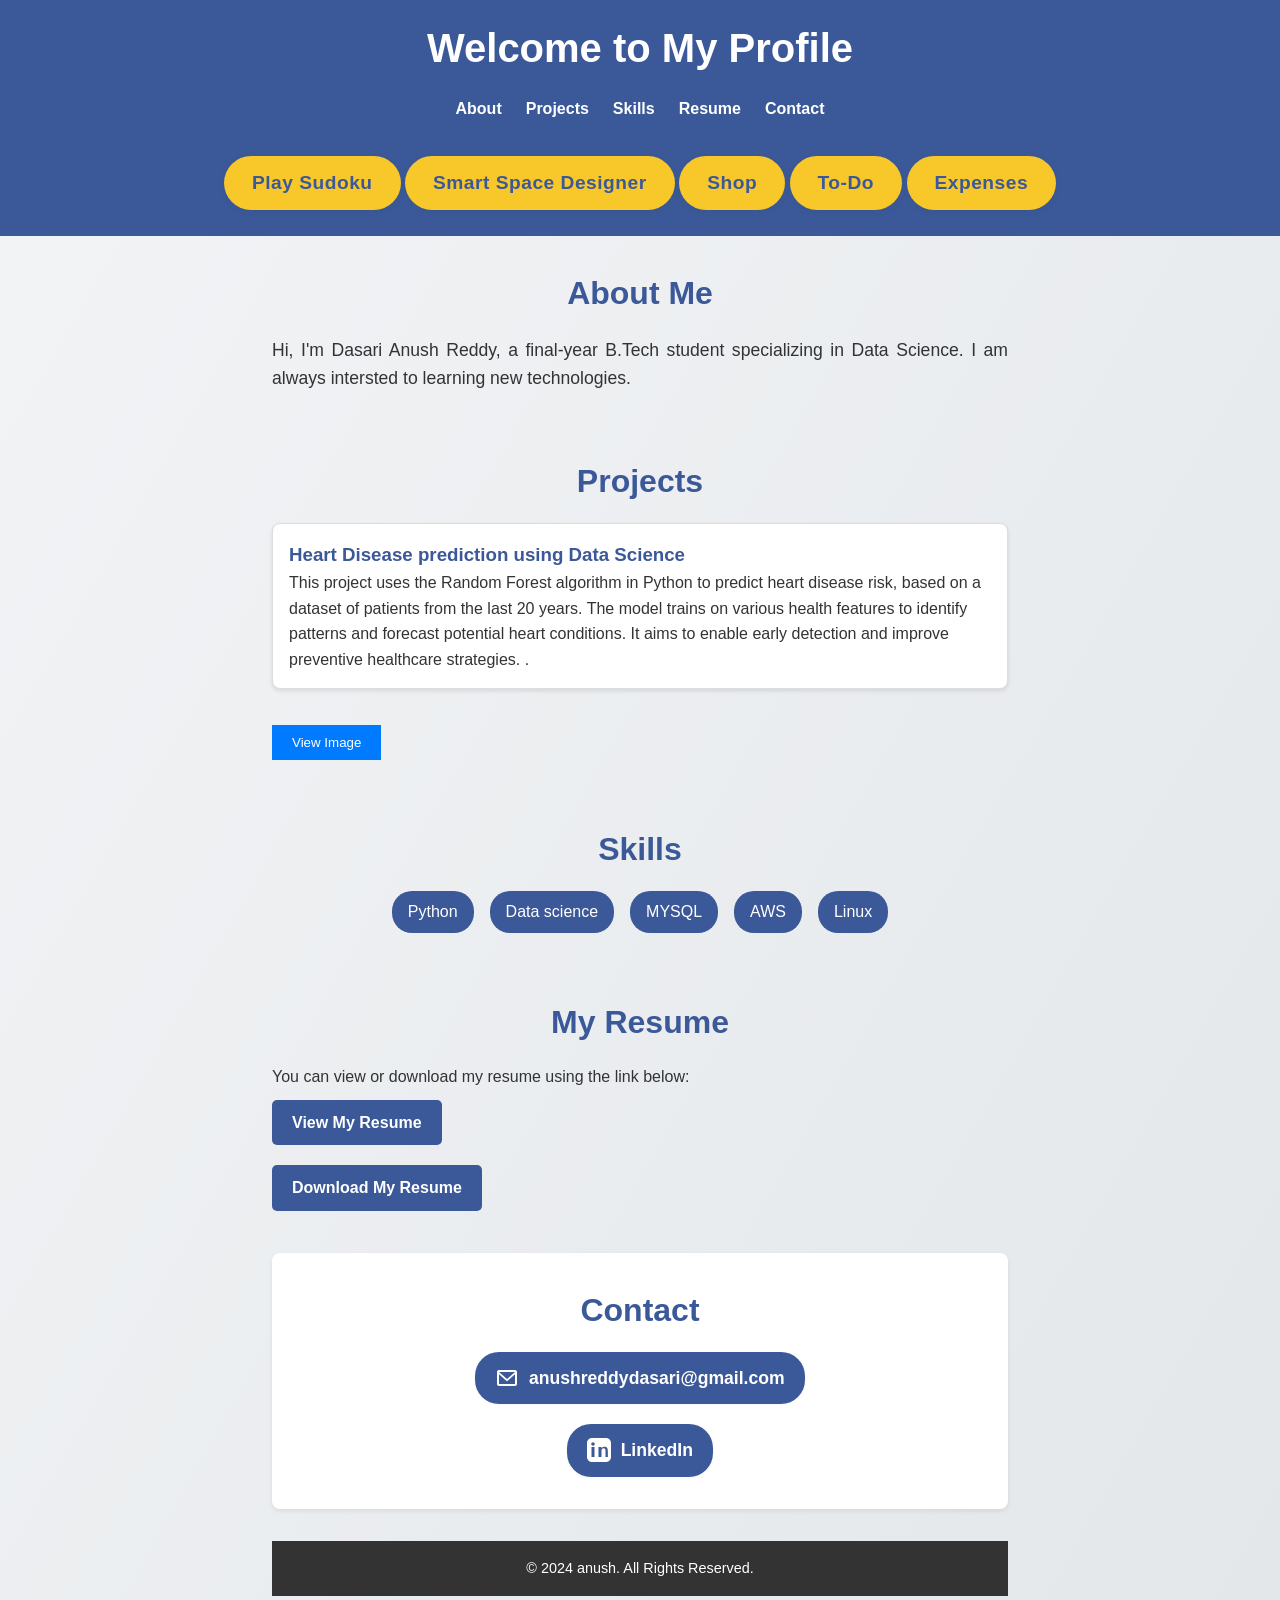
<file: index.html>
<!DOCTYPE html>
<html lang="en">
<head>
    <meta charset="UTF-8">
    <meta name="viewport" content="width=device-width, initial-scale=1.0">
    <title>About Me</title>
    <link rel="stylesheet" href="styles.css">
</head>
<body>
    <header>
        <h1>Welcome to My Profile</h1>
        <nav>
            <ul>
                <li><a href="#about">About</a></li>
                <li><a href="#projects">Projects</a></li>
                <li><a href="#skills">Skills</a></li>
                <li><a href="#resume">Resume</a></li>
                <li><a href="#contact">Contact</a></li>
            </ul>
        </nav>
        <div class="prominent-link-wrapper">
            <a href="sudoku/index.html" class="sudoku-link">Play Sudoku</a>
            <a href="smart-space/index.html" class="sudoku-link">Smart Space Designer</a>
            <a href="shop/index.html" class="sudoku-link">Shop</a>
            <a href="todo/index.html" class="sudoku-link">To-Do</a>
            <a href="expenses/index.html" class="sudoku-link">Expenses</a>
        </div>
    </header>

    <section id="about">
        <h2>About Me</h2>
        <p>Hi, I'm Dasari Anush Reddy, a final-year B.Tech student specializing in Data Science. I am always intersted to learning new technologies.</p>
    </section>

    <section id="projects">
        <h2>Projects</h2>
        <div class="project">
            <h3>Heart Disease prediction using Data Science</h3>
            <p>This project uses the Random Forest algorithm in Python to predict heart disease risk, based on a dataset of patients from the last 20 years. The model trains on various health features to identify patterns and forecast potential heart conditions. It aims to enable early detection and improve preventive healthcare strategies.
                .</p>
               <!-- <img src="hdp.jpg" alt="Project Image">-->
               <img id="project-image" src="hdp.jpg" alt="Project Image">
            </div>
            <button id="view-button">View Image</button>
        
            <script>
                const button = document.getElementById('view-button');
                const image = document.getElementById('project-image');
        
                button.addEventListener('click', () => {
                    if (image.style.display === 'block') {
                        image.style.display = 'none'; // Hide the image
                        button.textContent = 'View Above Project Image'; // Change button text
                    } else {
                        image.style.display = 'block'; // Show the image
                        button.textContent = 'Close Image'; // Change button text
                    }
                });
            </script>
            
        
    
        </div>
    </section>

    <section id="skills">
        <h2>Skills</h2>
        <ul>
            <li>Python</li>
            <li>Data science</li>
            <li>MYSQL</li>
            <li>AWS</li>
            <li>Linux</li>

            <!-- Add more skills -->
        </ul>
    </section>

    <section id="resume">
        <h2>My Resume</h2>
        <p>You can view or download my resume using the link below:</p>
        <!-- Link to the Resume -->
        <a href="resume.pdf" target="_blank" class="resume-link">View My Resume</a>
        <br>
        <a href="resume.pdf" download class="resume-link">Download My Resume</a>
    

    <!-- Contact Section inserted below -->
    <section id="contact">
      <h2>Contact</h2>
      <div class="contact-links">
        <a href="mailto:anushreddydasari@gmail.com" class="contact-link email" title="Email">
          <!-- SVG Email Icon -->
          <svg xmlns="http://www.w3.org/2000/svg" width="24" height="24" fill="currentColor" viewBox="0 0 24 24" class="contact-icon"><path d="M20 4H4c-1.1 0-2 .9-2 2v12c0 1.1.9 2 2 2h16c1.1 0 2-.9 2-2V6c0-1.1-.9-2-2-2zm0 2v.01L12 13 4 6.01V6h16zm0 12H4V8.237l7.29 6.545a1 1 0 0 0 1.42 0L20 8.236V18z"/></svg>
          anushreddydasari@gmail.com
        </a>
        <a href="&lt;YOUR-REAL-LINKEDIN-URL&gt;" class="contact-link linkedin" target="_blank" rel="noopener noreferrer" title="LinkedIn">
          <!-- SVG LinkedIn Icon -->
          <svg xmlns="http://www.w3.org/2000/svg" width="24" height="24" fill="currentColor" viewBox="0 0 24 24" class="contact-icon"><path d="M19 0h-14c-2.8 0-5 2.2-5 5v14c0 2.8 2.2 5 5 5h14c2.8 0 5-2.2 5-5v-14c0-2.8-2.2-5-5-5zm-11.5 19h-3v-10h3v10zm-1.5-11.268c-.966 0-1.75-.784-1.75-1.75s.784-1.75 1.75-1.75 1.75.784 1.75 1.75-.784 1.75-1.75 1.75zm15.5 11.268h-3v-5.604c0-1.342-.026-3.068-1.871-3.068-1.872 0-2.159 1.46-2.159 2.967v5.705h-3v-10h2.885v1.367h.041c.402-.764 1.382-1.564 2.847-1.564 3.043 0 3.604 2.003 3.604 4.605v5.592z"/></svg>
          LinkedIn
        </a>
      </div>
    </section>

    <footer>
        <p>© 2024 anush. All Rights Reserved.</p>
    </footer>
</body>
</html>
</file>
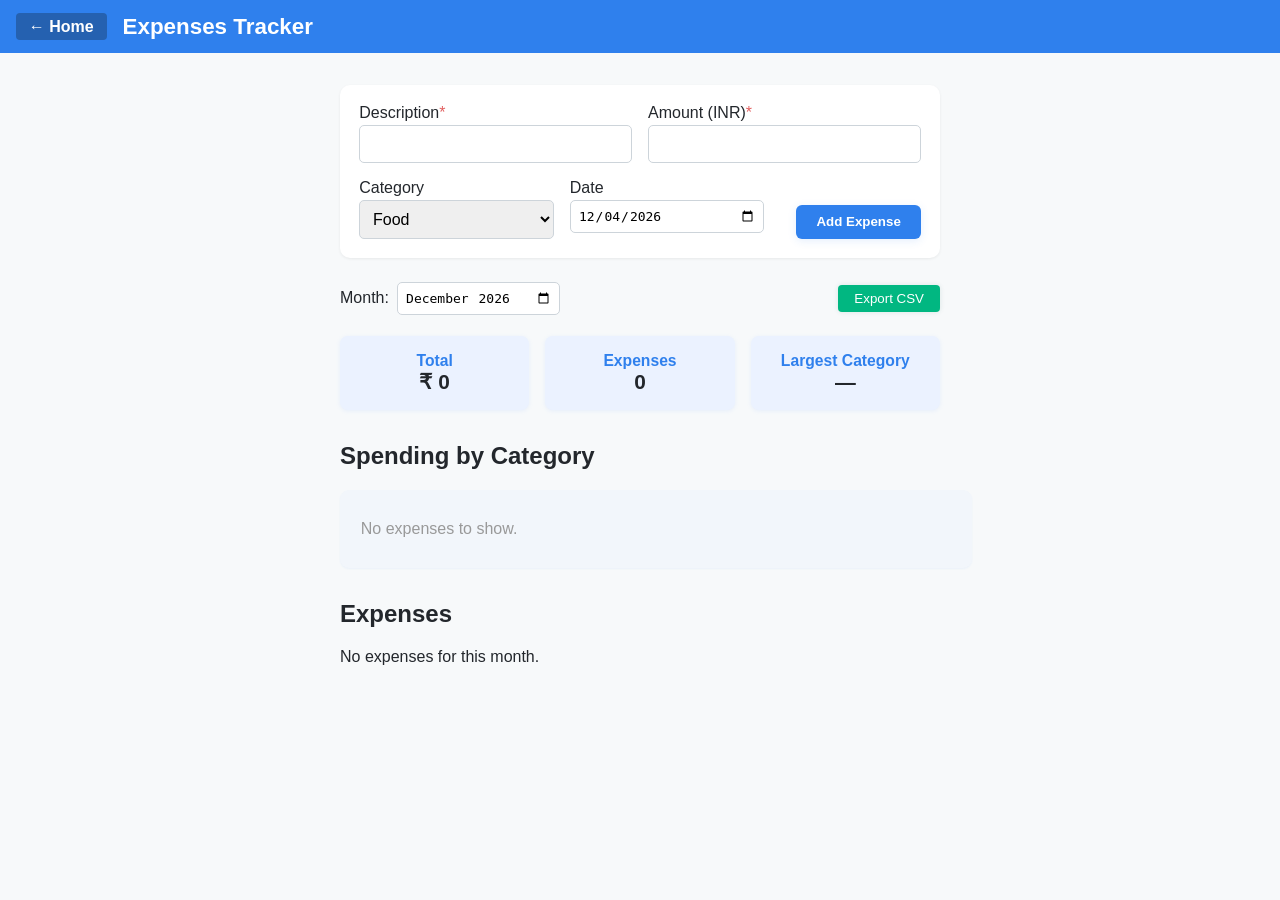
<file: expenses/index.html>
<!DOCTYPE html>
<html lang="en">
<head>
    <meta charset="UTF-8">
    <meta name="viewport" content="width=device-width, initial-scale=1.0">
    <title>Expenses Tracker</title>
    <link rel="stylesheet" href="style.css">
</head>
<body>
    <nav class="expenses-nav">
        <a href="../index.html">&#x2190; Home</a>
        <h1>Expenses Tracker</h1>
    </nav>
    <main>
        <section class="expense-form-section">
            <form id="expense-form" autocomplete="off">
              <div class="form-group">
                <label for="desc">Description<span>*</span></label>
                <input type="text" id="desc" name="desc" required>
              </div>
              <div class="form-group">
                <label for="amt">Amount (INR)<span>*</span></label>
                <input type="number" id="amt" name="amt" step="0.01" min="0" required>
              </div>
              <div class="form-group">
                <label for="category">Category</label>
                <select id="category" name="category">
                  <option value="Food">Food</option>
                  <option value="Travel">Travel</option>
                  <option value="Bills">Bills</option>
                  <option value="Shopping">Shopping</option>
                  <option value="Other">Other</option>
                </select>
              </div>
              <div class="form-group">
                <label for="date">Date</label>
                <input type="date" id="date" name="date">
              </div>
              <div id="form-error" role="alert"></div>
              <button type="submit" class="form-btn">Add Expense</button>
            </form>
        </section>
        <section class="expense-controls">
            <div class="month-select-group">
                <label for="month-select">Month: </label>
                <input type="month" id="month-select">
            </div>
            <button id="export-csv" class="export-btn">Export CSV</button>
        </section>
        <section class="summary-container">
            <div class="summary-card" id="summary-total">
              <span class="summary-label">Total</span>
              <span id="summary-total-value">₹0</span>
            </div>
            <div class="summary-card" id="summary-count">
              <span class="summary-label">Expenses</span>
              <span id="summary-count-value">0</span>
            </div>
            <div class="summary-card" id="summary-category">
              <span class="summary-label">Largest Category</span>
              <span id="summary-category-value">—</span>
            </div>
        </section>
        <section class="bar-chart-section">
            <h2>Spending by Category</h2>
            <div id="bar-chart" class="bar-chart"></div>
        </section>
        <section class="expenses-list-section">
            <h2>Expenses</h2>
            <ul id="expenses-list" class="expenses-list"></ul>
        </section>
    </main>
    <script src="app.js" defer></script>
</body>
</html>
</file>
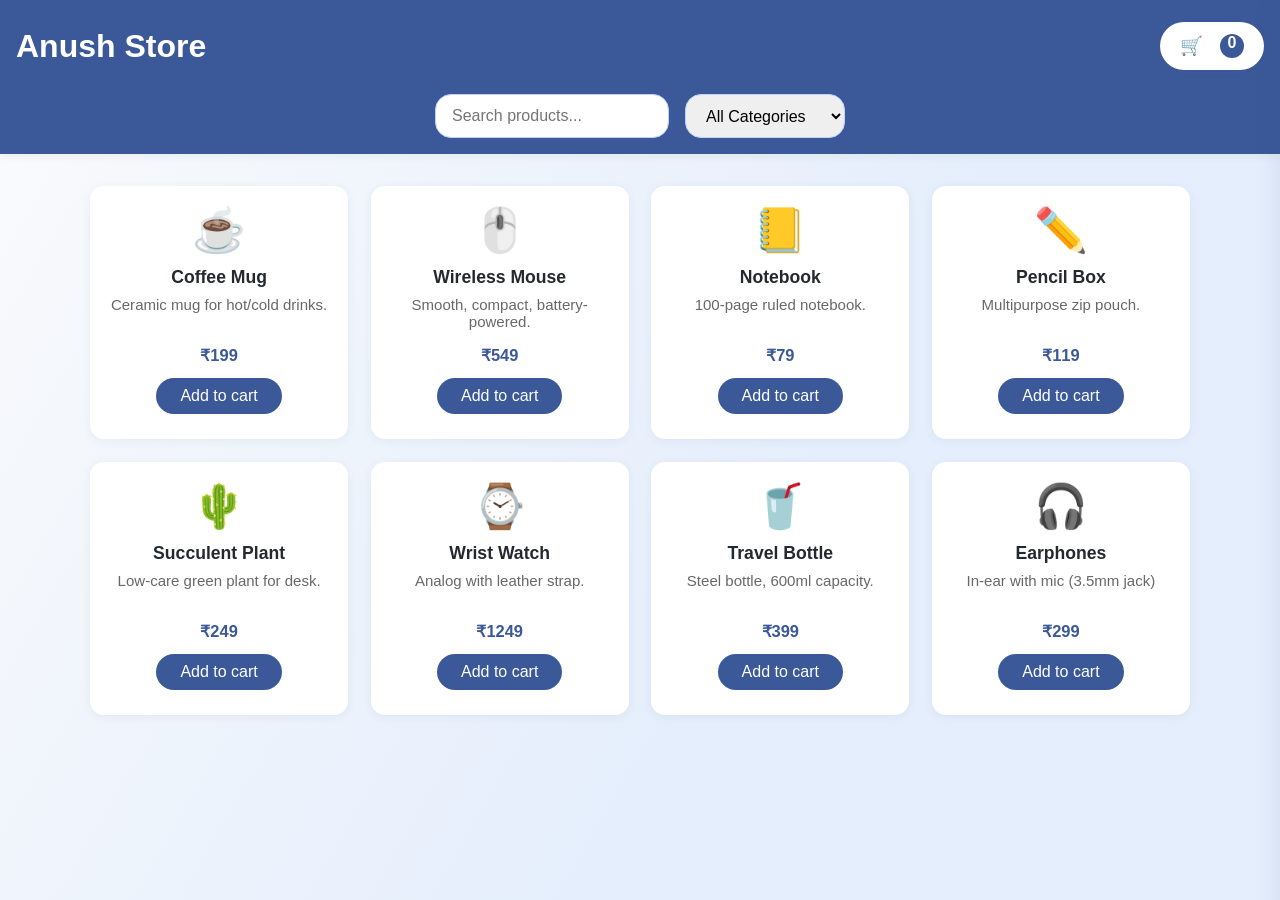
<file: shop/index.html>
<!DOCTYPE html>
<html lang="en">
<head>
  <meta charset="UTF-8">
  <meta name="viewport" content="width=device-width, initial-scale=1.0">
  <title>Anush Store</title>
  <link rel="stylesheet" href="style.css">
</head>
<body>
  <header class="shop-header">
    <div class="shop-header-row">
      <h1 class="shop-title">Anush Store</h1>
      <button class="cart-btn" id="cartBtn">
        🛒 <span id="cartCount">0</span>
      </button>
    </div>
    <div class="shop-filter-row">
      <input type="text" id="searchBox" placeholder="Search products..." aria-label="Search products">
      <select id="categoryFilter">
        <option value="">All Categories</option>
      </select>
    </div>
  </header>
  <main>
    <section id="productGrid" class="product-grid"></section>
    <aside id="cartPanel" class="cart-panel hidden" aria-modal="true"></aside>
    <div id="checkoutModal" class="checkout-modal hidden"></div>
    <div id="overlay" class="overlay hidden"></div>
  </main>
  <script src="app.js" defer></script>
</body>
</html>
</file>
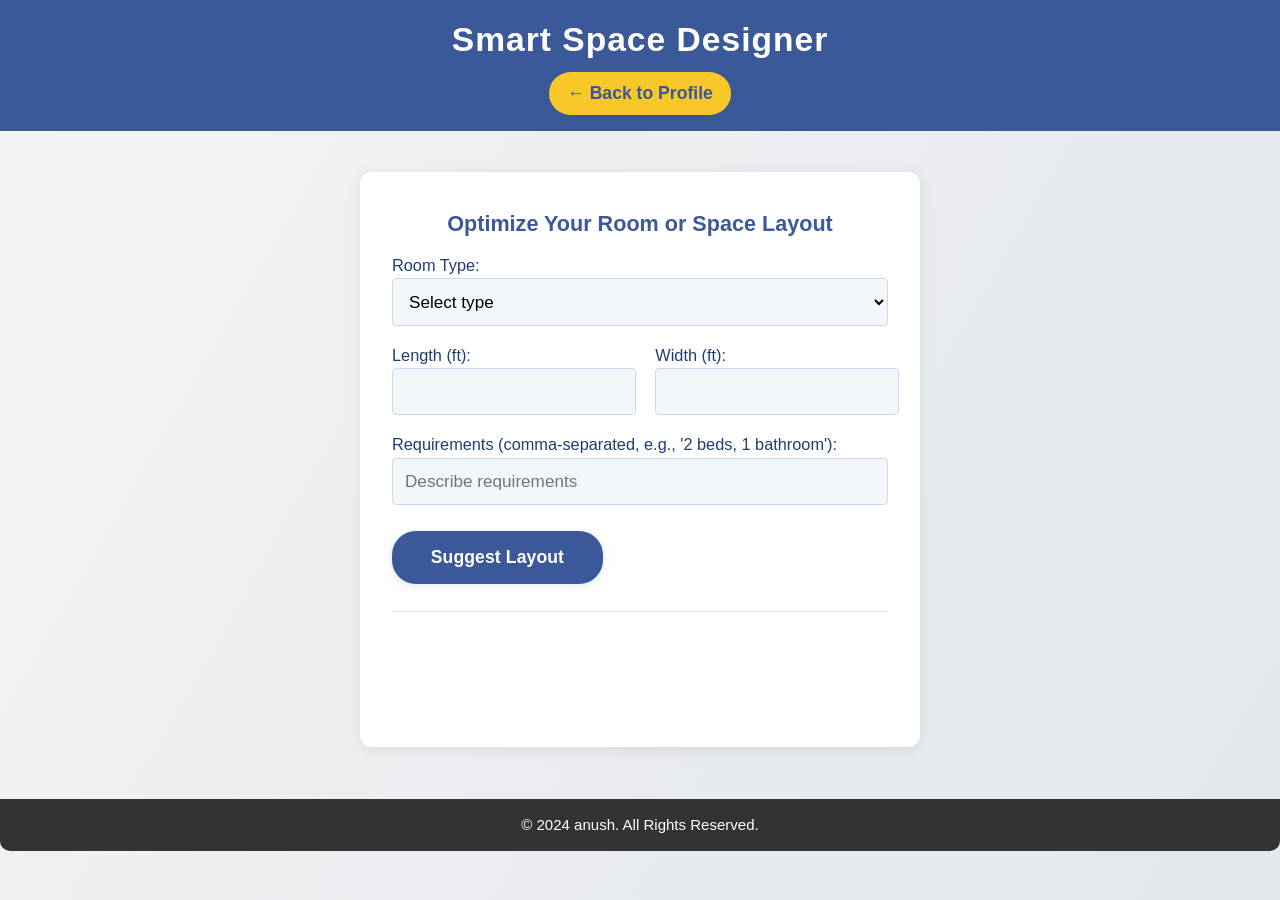
<file: smart-space/index.html>
<!DOCTYPE html>
<html lang="en">
<head>
    <meta charset="UTF-8" />
    <meta name="viewport" content="width=device-width, initial-scale=1.0" />
    <title>Smart Space Designer</title>
    <link rel="stylesheet" href="style.css" />
</head>
<body>
    <header>
        <h1>Smart Space Designer</h1>
        <nav>
            <a href="../index.html" class="nav-link">← Back to Profile</a>
        </nav>
    </header>
    <main>
        <section class="designer-section">
            <h2>Optimize Your Room or Space Layout</h2>
            <form id="designer-form" class="designer-form" autocomplete="off">
                <label>
                    Room Type:
                    <select name="roomType" id="roomType" required>
                        <option value="">Select type</option>
                        <option value="Bedroom">Bedroom</option>
                        <option value="Living Room">Living Room</option>
                        <option value="Kitchen">Kitchen</option>
                        <option value="Office">Office</option>
                        <option value="Shop">Shop</option>
                        <option value="Custom">Custom</option>
                    </select>
                </label>
                <div class="dimension-group">
                    <label>
                        Length (ft):
                        <input type="number" min="1" step="1" name="length" id="length" required>
                    </label>
                    <label>
                        Width (ft):
                        <input type="number" min="1" step="1" name="width" id="width" required>
                    </label>
                </div>
                <label>
                    Requirements (comma-separated, e.g., '2 beds, 1 bathroom'):
                    <input type="text" name="requirements" id="requirements" placeholder="Describe requirements" required>
                </label>
                <button type="submit" class="submit-btn">Suggest Layout</button>
            </form>
            <div id="designer-output" class="designer-output"></div>
        </section>
    </main>
    <footer>
        <p>© 2024 anush. All Rights Reserved.</p>
    </footer>
    <script src="app.js"></script>
</body>
</html>
</file>
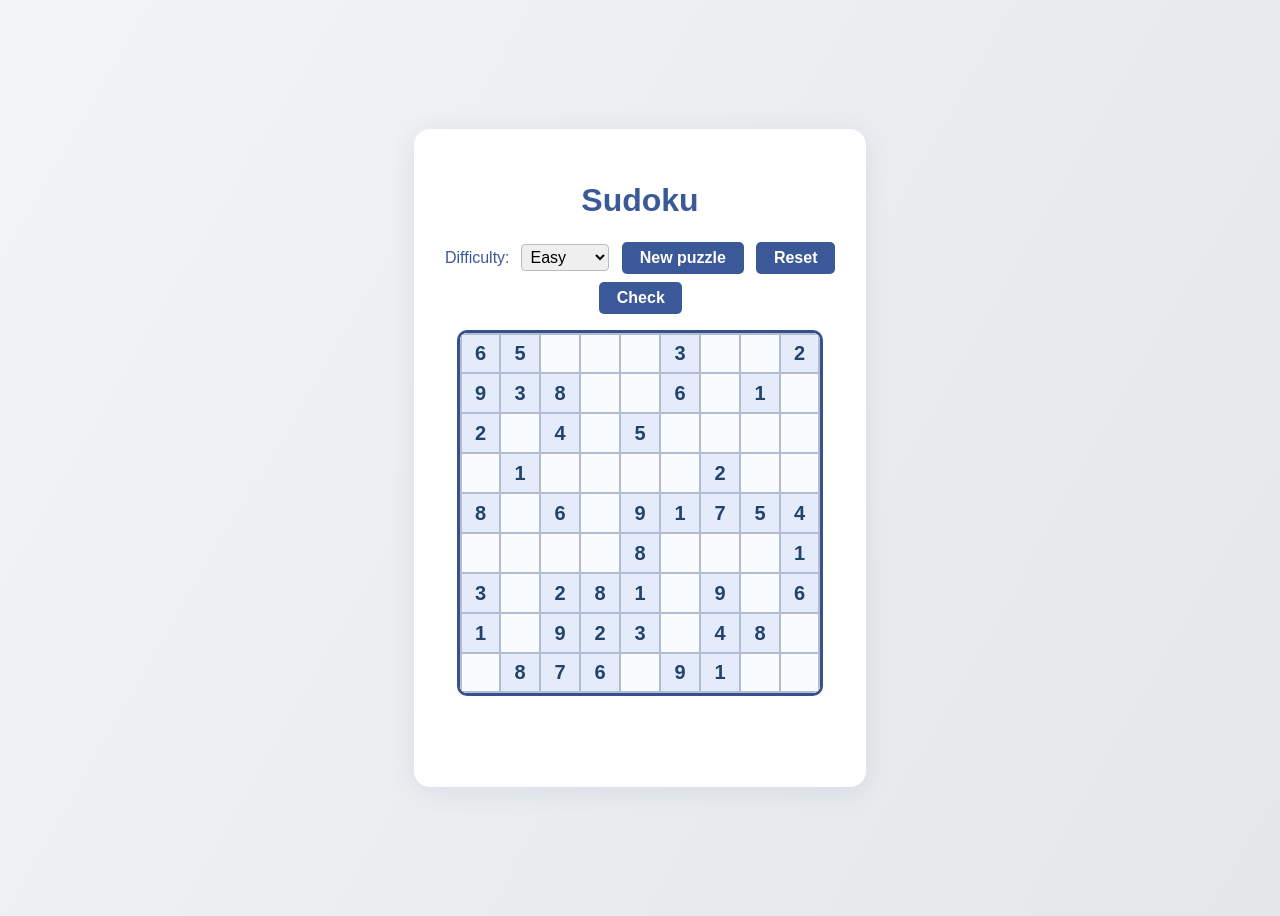
<file: sudoku/index.html>
<!DOCTYPE html>
<html lang="en">
<head>
  <meta charset="UTF-8">
  <meta name="viewport" content="width=device-width, initial-scale=1.0">
  <title>Sudoku Game</title>
  <link rel="stylesheet" href="style.css">
</head>
<body>
  <div class="sudoku-container">
    <h1>Sudoku</h1>
    <div class="controls">
      <label for="difficulty">Difficulty:</label>
      <select id="difficulty">
        <option value="easy">Easy</option>
        <option value="medium">Medium</option>
        <option value="hard">Hard</option>
      </select>
      <button id="new-puzzle">New puzzle</button>
      <button id="reset">Reset</button>
      <button id="check">Check</button>
    </div>
    <div id="sudoku-grid"></div>
    <div id="feedback" class="feedback"></div>
  </div>

  <script src="sudoku.js"></script>
</body>
</html>
</file>
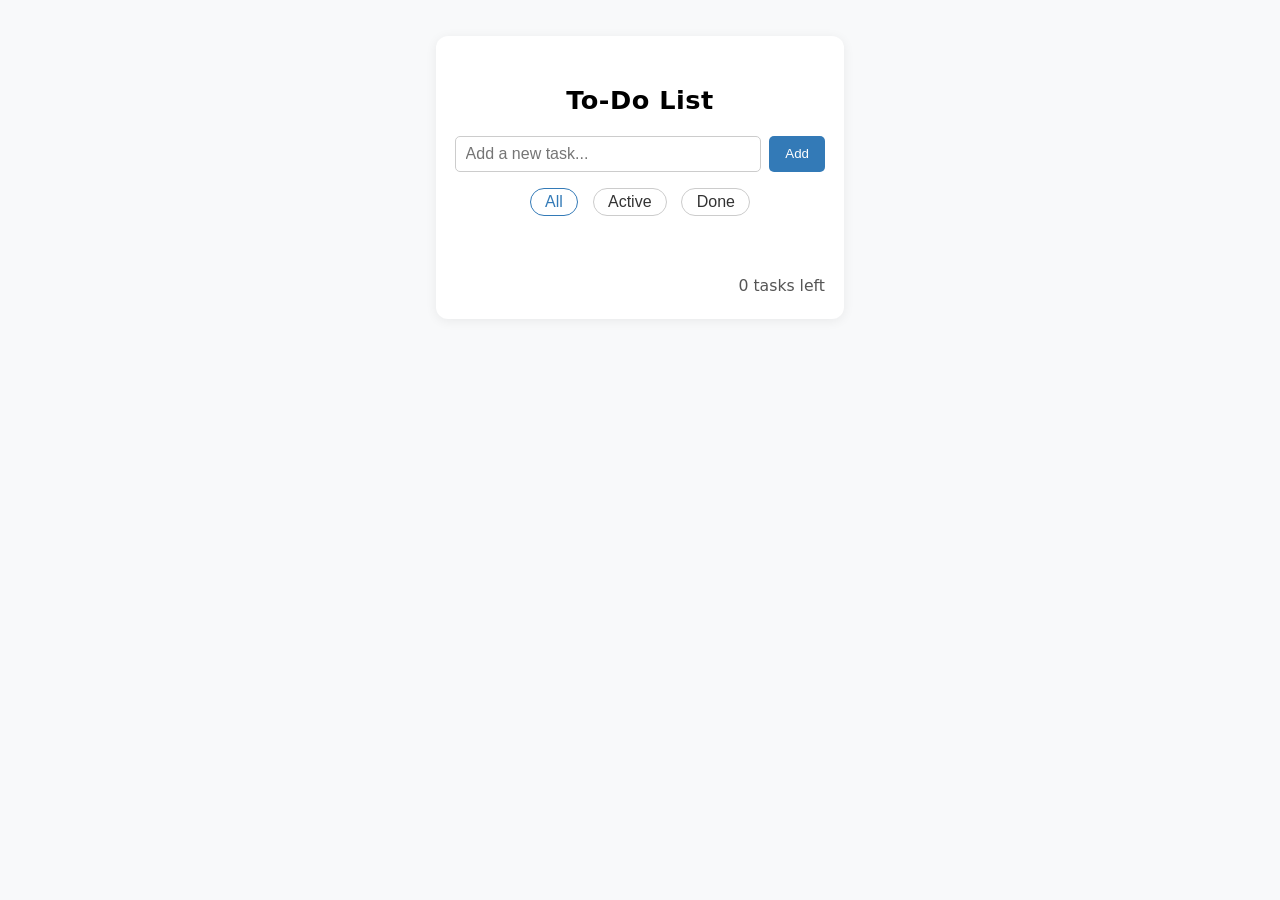
<file: todo/index.html>
<!DOCTYPE html>
<html lang="en">
<head>
  <meta charset="UTF-8">
  <meta name="viewport" content="width=device-width, initial-scale=1.0">
  <title>To-Do List</title>
  <link rel="stylesheet" href="style.css">
</head>
<body>
  <main class="todo-container">
    <h1>To-Do List</h1>
    <form id="todo-form" autocomplete="off">
      <input id="todo-input" type="text" placeholder="Add a new task..." maxlength="60">
      <button type="submit" id="add-btn">Add</button>
    </form>
    <div class="filters">
      <button type="button" data-filter="all" class="filter-btn active">All</button>
      <button type="button" data-filter="active" class="filter-btn">Active</button>
      <button type="button" data-filter="done" class="filter-btn">Done</button>
    </div>
    <ul id="todo-list"></ul>
    <div id="remaining" class="remaining-count"></div>
  </main>
  <script src="app.js" defer></script>
</body>
</html>
</file>
<file: styles.css>
/* General Reset */
* {
  margin: 0;
  padding: 0;
  box-sizing: border-box;
  font-family: 'Arial', sans-serif;
}

/* Body and Background */
body {
  background: linear-gradient(120deg, #f3f4f6, #e3e7ea);
  color: #333;
  line-height: 1.6;
  font-size: 16px;
}

/* Header */
header {
  background: #3b5998;
  color: white;
  padding: 1rem 2rem;
  text-align: center;
}

header h1 {
  font-size: 2.5rem;
  margin-bottom: 0.5rem;
}

header nav ul {
  list-style: none;
  margin-top: 1rem;
  display: flex;
  justify-content: center;
  gap: 1.5rem;
}

header nav ul li a {
  text-decoration: none;
  color: white;
  font-weight: bold;
  transition: color 0.3s;
}

header nav ul li a:hover {
  color: #d4d4d4;
}

.prominent-link-wrapper {
  margin-top: 1.5rem;
}

.sudoku-link {
  display: inline-block;
  margin: 10px 0;
  padding: 12px 28px;
  background-color: #f8c72a;
  color: #3b5998;
  font-size: 1.2rem;
  border-radius: 28px;
  text-decoration: none;
  font-weight: bold;
  box-shadow: 0 2px 8px rgba(0,0,0,0.04);
  border: none;
  letter-spacing: 0.5px;
  transition: background-color 0.2s, color 0.2s, box-shadow 0.25s;
}

.sudoku-link:hover {
  background-color: #ffe375;
  color: #1a2956;
  box-shadow: 0 4px 16px rgba(59,89,152,0.10);
}

/* Sections */
section {
  padding: 2rem;
  max-width: 800px;
  margin: auto;
}

section h2 {
  font-size: 2rem;
  margin-bottom: 1rem;
  color: #3b5998;
  text-align: center;
}

/* About Section */
#about p {
  text-align: justify;
  font-size: 1.1rem;
  margin-top: 0.5rem;
}

/* Projects Section */
#projects .project {
  border: 1px solid #ddd;
  background: white;
  padding: 1rem;
  margin: 1rem 0;
  border-radius: 8px;
  box-shadow: 0 2px 4px rgba(0, 0, 0, 0.1);
}

#projects .project h3 {
  color: #3b5998;
}

#projects .project a {
  text-decoration: none;
  color: #3b5998;
  font-weight: bold;
  transition: color 0.3s;
}

#projects .project a:hover {
  color: #2a4373;
}

/* Skills Section */
#skills ul {
  display: flex;
  flex-wrap: wrap;
  list-style: none;
  justify-content: center;
  gap: 1rem;
}

#skills ul li {
  background: #3b5998;
  color: white;
  padding: 0.5rem 1rem;
  border-radius: 20px;
  font-size: 1rem;
}

/* Contact Section */
#contact {
  background: #fff;
  border-radius: 8px;
  box-shadow: 0 2px 4px rgba(0,0,0,0.08);
  margin-top: 2rem;
  margin-bottom: 2rem;
}
#contact h2 {
  color: #3b5998;
  margin-bottom: 1rem;
  text-align: center;
}
.contact-links {
  display: flex;
  flex-direction: column;
  align-items: center;
  gap: 1.25rem;
  margin-top: 1rem;
}
.contact-link {
  display: flex;
  align-items: center;
  gap: 0.6rem;
  font-size: 1.1rem;
  background: #3b5998;
  color: white;
  padding: 12px 20px;
  border-radius: 24px;
  text-decoration: none;
  font-weight: bold;
  box-shadow: 0 1px 3px rgba(0,0,0,0.04);
  transition: background 0.3s, color 0.3s;
}
.contact-link:hover {
  background: #2a4373;
  color: #d4d4d4;
}
.contact-icon {
  width: 24px;
  height: 24px;
  fill: white;
}
@media (max-width: 600px) {
  #contact, section {
    padding: 1rem;
  }
  .contact-links {
    gap: 0.8rem;
  }
  .contact-link {
    font-size: 1rem;
    padding: 10px 12px;
  }
  .sudoku-link {
    font-size: 1rem;
    padding: 10px 12px;
    margin: 8px 0;
  }
}

#contact form {
  display: flex;
  flex-direction: column;
  gap: 1rem;
}

#contact form input, #contact form textarea {
  padding: 0.75rem;
  border: 1px solid #ddd;
  border-radius: 4px;
  font-size: 1rem;
}

#contact form button {
  background: #3b5998;
  color: white;
  padding: 0.75rem;
  border: none;
  border-radius: 4px;
  font-size: 1rem;
  cursor: pointer;
  transition: background 0.3s;
}

#contact form button:hover {
  background: #2a4373;
}

/* Footer */
footer {
  text-align: center;
  background: #333;
  color: white;
  padding: 1rem;
  margin-top: 2rem;
}

footer p {
  font-size: 0.9rem;
}
.resume-link {
  display: inline-block;
  margin: 10px 0;
  padding: 10px 20px;
  background-color: #3b5998;
  color: white;
  text-decoration: none;
  border-radius: 5px;
  font-weight: bold;
  transition: background-color 0.3s;
}

.resume-link:hover {
  background-color: #2a4373;
}

#project-image {
  display: none; /* Image is hidden initially */
  max-width: 100%;
  height: auto;
}
#view-button {
  margin-top: 20px;
  padding: 10px 20px;
  background-color: #007BFF;
  color: white;
  border: none;
  cursor: pointer;
}
#view-button:hover {
  background-color: #0056b3;
}
</file>
<file: expenses/style.css>
/* Main container and layout */
body {
  font-family: 'Segoe UI', Arial, sans-serif;
  margin: 0;
  padding: 0;
  background: #f7f9fa;
  color: #23272c;
}

.expenses-nav {
  background: #2f80ed;
  color: #fff;
  display: flex;
  align-items: center;
  padding: 0.8em 1em;
  gap: 1em;
}
.expenses-nav a {
  color: #fff;
  text-decoration: none;
  font-weight: bold;
  border-radius: 4px;
  background: #2561b0;
  padding: 0.3em 0.8em;
  transition: background 0.2s;
}
.expenses-nav a:hover {
  background: #135497;
}
.expenses-nav h1 {
  flex: 1;
  margin: 0;
  font-size: 1.4em;
}

main {
  max-width: 600px;
  margin: 2em auto;
  padding: 0 1em;
}

.expense-form-section form {
  background: #fff;
  border-radius: 10px;
  padding: 1.2em;
  box-shadow: 0 1px 3px 0 #0001;
  margin-bottom: 1.5em;
  display: flex;
  flex-wrap: wrap;
  gap: 1em;
}
.form-group {
  flex: 1 1 180px;
  display: flex;
  flex-direction: column;
  min-width: 130px;
}
.form-group label {
  margin-bottom: 3px;
  font-weight: 500;
}
.form-group label span {
  color: #e15f5f;
}
input[type='text'],
input[type='number'],
input[type='date'],
input[type='month'],
select {
  padding: 0.55em;
  border: 1px solid #cdd4da;
  border-radius: 5px;
  font-size: 1em;
}
.form-btn {
  background: #2f80ed;
  color: #fff;
  border: none;
  border-radius: 6px;
  padding: 0.7em 1.5em;
  font-weight: bold;
  cursor: pointer;
  margin-top: 0.6em;
  align-self: flex-end;
  box-shadow: 0 2px 8px 0 #2f80ed20;
  transition: background 0.2s;
}
.form-btn:hover {
  background: #2561b0;
}
#form-error {
  color: #e15f5f;
  font-size: 0.97em;
  margin-top: 3px;
  height: 1.2em;
  min-height: 1em;
}

.expense-controls {
  display: flex;
  gap: 1.5em;
  justify-content: space-between;
  align-items: center;
  margin: 0 0 1.3em 0;
}
.month-select-group {
  display: flex;
  align-items: center;
  gap: 0.5em;
}
.export-btn {
  padding: 0.47em 1.2em;
  background: #01b781;
  color: #fff;
  font-weight: 500;
  border: none;
  border-radius: 4px;
  box-shadow: 0 0px 5px 0 #15635520;
  cursor: pointer;
  transition: background 0.2s;
}
.export-btn:hover {
  background: #01895e;
}

.summary-container {
  display: flex;
  gap: 1em;
  justify-content: stretch;
  margin-bottom: 2em;
  flex-wrap: wrap;
}
.summary-card {
  background: #ebf2ff;
  border-radius: 8px;
  padding: 1em 1.2em;
  box-shadow: 0 1px 4px 0 #83aefd24;
  flex: 1 1 140px;
  text-align: center;
}
.summary-label {
  display: block;
  color: #2f80ed;
  font-size: 0.98em;
  font-weight: 600;
}
#summary-total-value, #summary-count-value, #summary-category-value {
  font-size: 1.3em;
  font-weight: bold;
  margin-top: 0.2em;
}

.bar-chart-section {
  margin-bottom: 2em;
}
.bar-chart {
  width: 100%;
  background: #f2f6fb;
  border-radius: 9px;
  padding: 1.2em 1em;
  margin-top: 0.7em;
  box-shadow: 0 1px 2px #2f80ed10;
}
.bar {
  display: flex;
  align-items: center;
  gap: 0.8em;
  margin-bottom: 9px;
}
.bar-label {
  flex: 0 0 80px;
  color: #555;
  font-size: 0.97em;
}
.bar-outer {
  flex: 1;
  background: #e4edfa;
  border-radius: 5px;
  overflow: hidden;
  height: 20px;
  display: flex;
  align-items: center;
}
.bar-inner {
  height: 100%;
  border-radius: 5px;
  transition: width 0.35s;
}
.bar-amount {
  margin-left: 0.6em;
  font-size: 0.99em;
  color: #294d7d;
  min-width: 54px;
  text-align: right;
}

.expenses-list-section {
  margin-bottom: 2.5em;
}
.expenses-list {
  list-style: none;
  margin: 0;
  padding: 0;
}
.expense-item {
  background: #fff;
  margin-bottom: 1em;
  padding: 1em 1em 1em 0.9em;
  border-radius: 9px;
  box-shadow: 0 1px 5px 0 #253f661a;
  display: flex;
  flex-wrap: wrap;
  justify-content: space-between;
  align-items: center;
  gap: 1.2em;
  border-left: 6px solid #2f80ed44;
}
.expense-info {
  display: flex;
  flex-direction: column;
  gap: 2px;
}
.expense-description {
  font-weight: bold;
  color: #294d7d;
}
.expense-details {
  font-size: 0.98em;
  color: #637492;
  gap: 0.3em;
}
.expense-amount {
  font-weight: 600;
  color: #01b781;
  font-size: 1.13em;
}
.delete-btn {
  background: #e15f5f;
  border: none;
  color: #fff;
  border-radius: 5px;
  padding: 0.4em 1em;
  cursor: pointer;
  font-size: 0.97em;
  box-shadow: 0 1px 3px #e15f5f20;
  transition: background 0.2s;
}
.delete-btn:hover {
  background: #b13d3d;
}

/* Responsive design */
@media (max-width: 760px) {
  main {
    max-width: 98vw;
    padding: 0 2vw;
  }
  .summary-container {
    flex-direction: column;
    gap: 0.9em;
  }
  .expenses-nav h1 {
    font-size: 1.1em;
  }
  .expense-form-section form {
    flex-direction: column;
    gap: 0.8em;
  }
  .expense-controls {
    flex-direction: column;
    align-items: stretch;
    gap: 0.8em;
  }
}
</file>
<file: shop/style.css>
/* ====== Anush Store Shop Page Styles ====== */
body {
  font-family: Arial, sans-serif;
  margin: 0;
  background: linear-gradient(120deg, #fafbfc, #e5eefc 60%);
  min-height: 100vh;
  color: #24292f;
}
.shop-header {
  background: #3b5998;
  color: #fff;
  padding: 1.4rem 1rem 1rem 1rem;
  box-shadow: 0 2px 8px rgba(60,80,120,0.07);
}
.shop-header-row {
  display: flex;
  align-items: center;
  justify-content: space-between;
  flex-wrap: wrap;
}
.shop-title {
  font-size: 2rem;
  margin: 0;
}
.cart-btn {
  background: #fff;
  color: #3b5998;
  border: none;
  padding: 12px 20px;
  border-radius: 28px;
  font-size: 1.15rem;
  font-weight: bold;
  box-shadow: 0 2px 6px rgba(90,120,170,0.06);
  cursor: pointer;
  display: flex;
  align-items: center;
  gap: .5em;
}
.cart-btn:hover {
  background: #ffe375;
  color: #1a2956;
}
#cartCount {
  background: #3b5998;
  color: #fff;
  min-width: 24px;
  height: 24px;
  display: inline-block;
  border-radius: 50%;
  text-align: center;
  font-weight: 900;
  font-size: 1rem;
  margin-left: .5em;
}
.shop-filter-row {
  display: flex;
  gap: 1rem;
  margin-top: 1.5rem;
  justify-content: center;
  flex-wrap: wrap;
}
#searchBox, #categoryFilter {
  padding: 0.7em 1em;
  border-radius: 16px;
  border: 1px solid #bed2fb;
  font-size: 1rem;
  outline: none;
  min-width: 160px;
}
#searchBox:focus, #categoryFilter:focus {
  border-color: #3b5998;
}
.product-grid {
  display: grid;
  grid-template-columns: repeat(auto-fit, minmax(210px, 1fr));
  gap: 1.4rem;
  margin: 2rem auto;
  max-width: 1100px;
  padding: 0 1rem 2rem 1rem;
}
.product {
  background: #fff;
  border-radius: 14px;
  box-shadow: 0 2px 10px rgba(60, 80, 120, 0.07);
  display: flex;
  flex-direction: column;
  align-items: center;
  padding: 1.2rem 1rem 1.6rem 1rem;
  position: relative;
  transition: box-shadow .18s;
  min-width: 0;
}
.product:hover {
  box-shadow: 0 4px 16px rgba(59,89,152,.13);
}
.product-emoji {
  font-size: 2.7rem;
  margin-bottom: .7rem;
}
.product-name {
  font-weight: bold;
  margin-bottom: 0.3rem;
  font-size: 1.1rem;
  text-align: center;
}
.product-description {
  font-size: 0.94rem;
  text-align: center;
  margin: 0.2em 0 .8em 0;
  color: #686868;
  min-height: 2.5em;
}
.product-price {
  font-weight: bold;
  margin-bottom: 0.8em;
  color: #3b5998;
  font-size: 1.03rem;
}
.add-to-cart-btn {
  background: #3b5998;
  color: #fff;
  border: none;
  border-radius: 18px;
  padding: 9px 24px;
  font-size: 1rem;
  font-weight: 500;
  cursor: pointer;
  transition: background .14s;
}
.add-to-cart-btn:hover {
  background: #ffe375;
  color: #1a2956;
}
.cart-panel {
  position: fixed;
  top: 0;
  right: 0;
  width: 330px;
  max-width: 97vw;
  height: 100vh;
  background: #fff;
  box-shadow: -4px 0 22px rgba(59,89,152,0.10);
  z-index: 401;
  display: flex;
  flex-direction: column;
  padding: 1.4rem 1rem 1rem 1rem;
  transition: transform .18s cubic-bezier(.72,-0.04,.38,1.41);
  transform: translateX(0);
}
.cart-panel.hidden {
  transform: translateX(100%);
  pointer-events: none;
}
.cart-header {
  display: flex;
  align-items: center;
  justify-content: space-between;
  font-size: 1.25rem;
  font-weight: 900;
  margin-bottom: 1.2em;
}
.cart-close {
  background: transparent;
  color: #3b5998;
  font-size: 1.5rem;
  border: none;
  cursor: pointer;
  padding: 2px 5px;
}
.cart-items-list {
  flex: 1 1 auto;
  overflow-y: auto;
  margin-bottom: 1em;
}
.cart-item {
  display: flex;
  align-items: center;
  gap: .75em;
  padding: .65em 0;
  border-bottom: 1px solid #f1f2f6;
  font-size: 1.05rem;
}
.cart-item:last-child {
  border-bottom: none;
}
.cart-item-emoji {
  font-size: 1.45rem;
  margin-right: .2em;
}
.cart-item-name {
  flex: 1 1 auto;
  text-align: left;
  font-weight: 600;
}
.cart-item-controls {
  display: flex;
  align-items: center;
  gap: .2em;
}
.cart-item-btn {
  border: 1px solid #3b5998;
  color: #3b5998;
  background: #fff;
  border-radius: 18px;
  width: 27px;
  height: 27px;
  padding: 0;
  font-size: 1rem;
  transition: background .13s;
  cursor: pointer;
}
.cart-item-btn:hover {
  background: #f8c72a;
  color: #1a2956;
  border-color: #ffe375;
}
.cart-item-remove-btn {
  color: #b31414 !important;
  border: 1px solid #b31414 !important;
}
.cart-item-remove-btn:hover {
  background: #ffcccc;
  color: #841b1b !important;
}
.cart-item-qty {
  display: inline-block;
  min-width: 20px;
  text-align: center;
  font-size: 1.05rem;
}
.cart-item-total {
  text-align: right;
  min-width: 55px;
  font-weight: 600;
  color: #3b5998;
}
.cart-total-row {
  font-size: 1.16rem;
  font-weight: 900;
  display: flex;
  justify-content: space-between;
  margin: 1em 0 .5em 0;
  border-top: 1.5px solid #e9e9e9;
  padding-top: 1em;
}
.cart-panel .checkout-btn {
  width: 100%;
  background: #3b5998;
  color: #fff;
  font-size: 1.09rem;
  padding: 11px 0;
  margin-top: .4em;
  border: none;
  border-radius: 20px;
  font-weight: bold;
  cursor: pointer;
  transition: background .17s;
}
.cart-panel .checkout-btn:disabled {
  opacity: 0.4;
  background: #bfcbe3;
  cursor: not-allowed;
}
.cart-panel .checkout-btn:not(:disabled):hover {
  background: #ffe375;
  color: #1a2956;
}
.empty-cart-message {
  color: #999;
  text-align: center;
  margin: 2.7em auto;
  font-size: 1.12rem;
}
.checkout-modal {
  position: fixed;
  top: 50%;
  left: 50%;
  min-width: 320px;
  background: #fff;
  border-radius: 17px;
  transform: translate(-50%, -50%);
  z-index: 505;
  padding: 2rem 1.4rem 1.6rem 1.4rem;
  box-shadow: 0 9px 45px rgba(60,80,120,0.13);
  max-width: 96vw;
  transition: opacity .15s;
}
.checkout-modal.hidden {
  display: none;
}
.checkout-modal h3 {
  margin: 0 0 1.3em 0;
  color: #3b5998;
  font-size: 1.25rem;
  font-weight: bold;
  text-align: center;
}
.checkout-form {
  display: flex;
  flex-direction: column;
  gap: 1.2em;
}
.checkout-form input, .checkout-form textarea {
  width: 100%;
  border-radius: 7px;
  padding: .75em .9em;
  font-size: 1.02rem;
  border: 1px solid #bed2fb;
  outline: none;
}
.checkout-form input:focus, .checkout-form textarea:focus {
  border-color: #3b5998;
}
.checkout-form label {
  font-weight: 500;
  margin-bottom: 0.1em;
}
.checkout-form .form-group {
  margin-bottom: .3em;
}
.checkout-form .error {
  color: #c51e1e;
  font-size: .98em;
  margin-top: -.6em;
  margin-bottom: .6em;
  text-align: left;
}
.checkout-form .submit-btn {
  background: #3b5998;
  color: #fff;
  padding: 12px 0;
  border: none;
  border-radius: 16px;
  font-size: 1.1rem;
  font-weight: 600;
  margin-top: .2em;
  cursor: pointer;
  transition: background .16s;
}
.checkout-form .submit-btn:hover {
  background: #ffe375;
  color: #1a2956;
}
.order-confirm {
  text-align: center;
}
.order-number {
  color: #38a14e;
  font-weight: 700;
  font-size: 1.1rem;
  margin-top: .7em;
}
.checkout-modal .close-confirm {
  background: #fff;
  color: #38a14e;
  border: 1.6px solid #38a14e;
  border-radius: 14px;
  padding: 8px 20px;
  margin-top: 1.5em;
  font-size: 1.02em;
  font-weight: 600;
  cursor: pointer;
  transition: background .1s;
}
.checkout-modal .close-confirm:hover {
  background: #eafff2;
}
.overlay {
  position: fixed;
  inset: 0;
  background: rgba(60, 70, 120, .12);
  z-index: 400;
}
.overlay.hidden { display: none; }
@media (max-width: 748px) {
  .product-grid {
    grid-template-columns: repeat(auto-fit, minmax(170px, 1fr));
    padding: 0 .5em 2em .5em;
  }
  .shop-header {
    padding: 1rem .3rem 1rem .3rem;
  }
  .cart-panel {
    width: 97vw;
    border-radius: 0;
    box-shadow: none;
    padding-left: .8em;
    padding-right: .6em;
  }
}
@media (max-width: 500px) {
  .product-grid {
    grid-template-columns: 1fr;
    gap: 1em;
    padding: 0 .1em 2em .1em;
  }
  .shop-title {
    font-size: 1.22rem;
  }
  .checkout-modal {
    min-width: 95vw;
    padding: 1.2rem .3rem 1.1rem .3rem;
  }
}
</file>
<file: smart-space/style.css>
/* Smart Space Designer Styles - Standalone but visually matching the site */
* {
  margin: 0;
  padding: 0;
  box-sizing: border-box;
  font-family: 'Arial', sans-serif;
}

body {
  background: linear-gradient(120deg, #f3f4f6, #e3e7ea);
  color: #333;
  min-height: 100vh;
  font-size: 16px;
}

header {
  background: #3b5998;
  color: white;
  padding: 1.3rem 2rem 1rem 2rem;
  text-align: center;
  position: relative;
}

header h1 {
  font-size: 2.1rem;
  margin-bottom: 0.35rem;
  letter-spacing: 1px;
}
nav {
  margin-top: 0.8rem;
  text-align: center;
}
.nav-link {
  background: #f8c72a;
  color: #3b5998;
  font-weight: bold;
  padding: 11px 18px;
  text-decoration: none;
  border-radius: 25px;
  font-size: 1.1rem;
  margin: 0 2px;
  box-shadow: 0 2px 8px rgba(0,0,0,0.04);
  transition: background 0.2s, color 0.2s, box-shadow 0.25s;
  display: inline-block;
}
.nav-link:hover {
  background: #ffe375;
  color: #1a2956;
  box-shadow: 0 4px 16px rgba(59,89,152,0.10);
}
main {
  max-width: 560px;
  margin: 2.6rem auto 2.8rem auto;
  background: #fff;
  border-radius: 12px;
  box-shadow: 0 2px 16px rgba(0,0,0,0.08);
  padding: 2.4rem 2rem 1.6rem 2rem;
}

.designer-section h2 {
  color: #3b5998;
  font-size: 1.35rem;
  text-align: center;
  margin-bottom: 1.2rem;
}

.designer-form {
  display: flex;
  flex-direction: column;
  gap: 1.15rem;
  margin-bottom: 1.7rem;
}
.designer-form label {
  color: #203c70;
  font-weight: 500;
  display: flex;
  flex-direction: column;
  font-size: 1.02rem;
  margin-bottom: 0.12rem;
}
.dimension-group {
  display: flex;
  gap: 1.2rem;
}
.dimension-group label {
  flex: 1;
}
.designer-form input[type="number"], .designer-form input[type="text"], .designer-form select {
  margin-top: 0.18em;
  border: 1px solid #ccd8f2;
  border-radius: 4px;
  padding: 0.7em 1em 0.7em 0.7em;
  font-size: 1.05em;
  background: #f4f7fa;
  outline: none;
  transition: border 0.2s;
}
.designer-form input:focus, .designer-form select:focus {
  border-color: #3b5998;
}
.submit-btn {
  background-color: #3b5998;
  color: white;
  border: none;
  border-radius: 24px;
  padding: 0.9em 2.2em;
  font-size: 1.10em;
  font-weight: bold;
  margin: 0.4rem 0 0 0;
  cursor: pointer;
  align-self: flex-start;
  box-shadow: 0 1.5px 9px rgba(59,89,152,0.16);
  letter-spacing: 0.1px;
  transition: background 0.25s, color 0.25s;
}
.submit-btn:hover {
  background-color: #ffe375;
  color: #1a2956;
}
.designer-output {
  margin-top: 0.5em;
  border-top: 1.5px solid #e0e5ef;
  padding-top: 1.6em;
  min-height: 110px;
}
.layout-summary {
  font-size: 1.07em;
  margin-bottom: 0.8em;
  color: #305280;
  background: #F4F7F8;
  padding: 1.1em 0.9em 0.9em 0.9em;
  border-radius: 8px;
}
.layout-svg {
  margin-bottom: 1em;
  display: flex;
  justify-content: center;
}
.error-message {
  color: #b72020;
  background: #fcdddd;
  padding: 0.8em;
  border-radius: 7px;
  margin-bottom: 1em;
  border: 1px solid #e7a5a5;
  font-weight: bold;
  text-align: center;
}

footer {
  text-align: center;
  background: #333;
  color: white;
  padding: 1.1rem;
  margin-top: 3.25rem;
  border-radius: 0 0 10px 10px;
  font-size: 0.94rem;
}
@media (max-width: 720px) {
  main { max-width: 99vw; padding: 1.1rem 0.4rem 0.9rem 0.4rem; }
  header, footer { padding-left: 0.6rem; padding-right: 0.5rem; }
}
@media (max-width: 480px) {
  .designer-form input, .designer-form select {
    font-size: 1em;
    padding: 0.54em 0.6em 0.54em 0.6em;
  }
  main { padding: 0.5rem 0.1rem 0.7rem 0.1rem; }
  .dimension-group { flex-direction: column; gap: 0.44rem; }
  header h1 { font-size: 1.22rem; }
}
</file>
<file: sudoku/style.css>
body {
  background: linear-gradient(120deg, #f3f4f6, #e3e7ea);
  font-family: 'Segoe UI', Arial, sans-serif;
  min-height: 100vh;
  display: flex;
  align-items: center;
  justify-content: center;
}

.sudoku-container {
  background: #fff;
  box-shadow: 0 4px 26px rgba(59,89,152,.11);
  border-radius: 16px;
  padding: 2rem 1rem 2.5rem 1rem;
  max-width: 420px;
  width: 100vw;
  margin: 2rem auto;
  display: flex;
  flex-direction: column;
  align-items: center;
}

.sudoku-container h1 {
  text-align: center;
  margin-bottom: 1.4rem;
  color: #3b5998;
  font-weight: bold;
}

.controls {
  display: flex;
  flex-wrap: wrap;
  gap: 0.5rem 0.7rem;
  align-items: center;
  justify-content: center;
  margin-bottom: 1rem;
}
.controls label {
  font-size: 1rem;
  color: #3b5998;
}
.controls select {
  padding: 0.2rem 0.3rem;
  border-radius: 4px;
  border: 1px solid #bbb;
  font-size: 1rem;
}
.controls button {
  background-color: #3b5998;
  color: #fff;
  padding: 0.45rem 1.1rem;
  border: none;
  border-radius: 5px;
  font-size: 1rem;
  font-weight: bold;
  cursor: pointer;
  transition: background 0.2s;
  margin-left: 0.1em;
}
.controls button:hover,
.controls button:focus {
  background-color: #203b6d;
}

#sudoku-grid {
  display: grid;
  grid-template-columns: repeat(9, 1fr);
  grid-template-rows: repeat(9, 1fr);
  gap: 0;
  width: 360px;
  height: 360px;
  border: 3px solid #37518d;
  border-radius: 10px;
  overflow: hidden;
  background: #dbe6f6;
  margin-bottom: 1.2rem;
}
.sudoku-cell {
  width: 40px;
  height: 40px;
  box-sizing: border-box;
  border: 1px solid #b2bdd2;
  font-size: 1.25rem;
  text-align: center;
  outline: none;
  background: #fafbfc;
  transition: background 0.15s, color 0.15s;
  caret-color: #1c2541;
  position: relative;
}
/* 3x3 box outlines */
.sudoku-cell {
  border-top-width: 1px;
  border-left-width: 1px;
}
.sudoku-cell:nth-child(n+1):nth-child(-n+9) {
  border-top-width: 2.5px;
}
.sudoku-cell:nth-child(9n+1) {
  border-left-width: 2.5px;
}
.sudoku-cell:nth-child(3n) {
  border-right-width: 1.5px;
}
.sudoku-cell:nth-child(9n) {
  border-right-width: 2.5px;
}
.sudoku-cell:nth-child(n+19):nth-child(-n+27),
.sudoku-cell:nth-child(n+46):nth-child(-n+54),
.sudoku-cell:nth-child(n+73):nth-child(-n+81) {
  border-bottom-width: 1.5px;
}
.sudoku-cell:nth-child(n+73):nth-child(-n+81) {
  border-bottom-width: 2.5px;
}
.sudoku-cell.given {
  font-weight: bold;
  background: #e4ebfb;
  color: #22446a;
  cursor: not-allowed;
}
.sudoku-cell.conflict {
  background: #f8d5d5 !important;
  color: #b72020 !important;
  border-color: #b72020;
}
.sudoku-cell.solved {
  background: #d6f7d6 !important;
  color: #247828 !important;
}
.sudoku-cell:focus {
  background: #e7eefc;
  border-color: #4268b4;
}

.feedback {
  min-height: 30px;
  text-align: center;
  color: #31742e;
  font-size: 1.12rem;
  font-weight: 500;
  margin-top: 0.1em;
}
.feedback.error {
  color: #b72020;
}

@media (max-width: 540px) {
  .sudoku-container {
    max-width: 98vw;
    padding: 1rem 0.5rem 1.2rem 0.5rem;
  }
  #sudoku-grid {
    width: 99vw;
    height: 99vw;
    min-width: 250px;
    min-height: 250px;
    max-width: 96vw;
    max-height: 96vw;
  }
  .sudoku-cell {
    font-size: 1em;
    width: 10vw;
    height: 10vw;
    min-width: 27px;
    min-height: 27px;
  }
}

@media (max-width: 390px) {
  #sudoku-grid {
    min-width: 190px;
    min-height: 190px;
  }
}

::-webkit-input-placeholder { color:#b3b3b3; }
::-moz-placeholder { color:#b3b3b3; }
:-ms-input-placeholder { color:#b3b3b3; }
::placeholder { color:#b3b3b3; }
</file>
<file: todo/style.css>
body {
  background: #f8f9fa;
  font-family: system-ui, Arial, sans-serif;
  margin: 0;
  padding: 0;
}
.todo-container {
  max-width: 370px;
  margin: 4vh auto 0;
  background: #fff;
  box-shadow: 0 2px 12px #0001;
  border-radius: 12px;
  padding: 2em 1.2em 1.5em;
  display: flex;
  flex-direction: column;
  align-items: stretch;
}
h1 {
  font-size: 1.6em;
  letter-spacing: 0.5px;
  margin-bottom: 0.8em;
  text-align: center;
}
#todo-form {
  display: flex;
  gap: 0.5em;
  margin-bottom: 1em;
}
#todo-input {
  flex: 1 1 0;
  border: 1px solid #ccc;
  border-radius: 5px;
  padding: 0.5em 0.6em;
  font-size: 1em;
}
#add-btn {
  padding: 0.5em 1.2em;
  color: #fff;
  background: #337ab7;
  border: none;
  border-radius: 5px;
  font-weight: 500;
  cursor: pointer;
}
#add-btn:active { background: #2360a5; }
.filters {
  display: flex;
  justify-content: center;
  gap: 0.9em;
  margin-bottom: 0.8em;
}
.filter-btn {
  padding: 0.25em 0.9em;
  background: none;
  border: 1px solid #ccc;
  border-radius: 3em;
  cursor: pointer;
  color: #333;
  font-size: 1em;
}
.filter-btn.active, .filter-btn:focus {
  border-color: #337ab7;
  color: #337ab7;
}
#todo-list {
  list-style: none;
  margin: 0 0 1em 0;
  padding: 0;
  min-height: 2em;
}
.todo-item {
  display: flex;
  align-items: center;
  gap: 0.8em;
  background: #f2f3f7;
  margin-bottom: 0.4em;
  padding: 0.6em 0.7em;
  border-radius: 5px;
  font-size: 1em;
}
.todo-item.done label {
  text-decoration: line-through;
  color: #aaa;
}
.todo-item label {
  flex: 1;
  cursor: pointer;
  word-break: break-word;
}
.delete-btn {
  background: none;
  color: #d63c3c;
  border: none;
  font-size: 1.15em;
  cursor: pointer;
  padding: 0 0.3em;
  border-radius: 3em;
  transition: background 0.12s;
}
.delete-btn:active {
  background: #f8c6c6;
}
#remaining {
  text-align: right;
  color: #555;
  font-size: 0.98em;
}
@media (max-width: 600px) {
  .todo-container {
    max-width: 98vw;
    padding: 1.2em 0.3em 1em;
  }
  h1 { font-size: 1.13em; }
}
</file>
